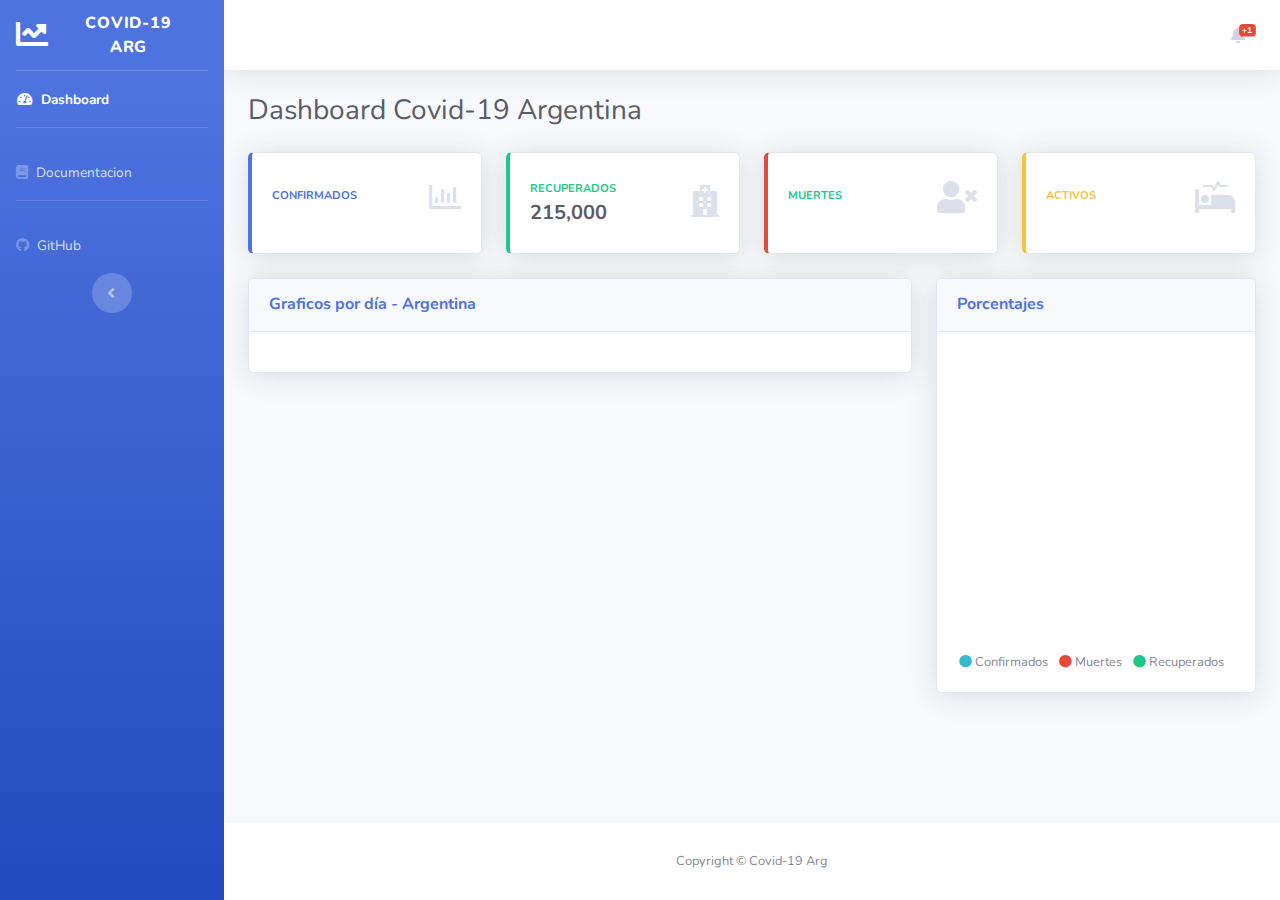
<file: GitPage/index.html>
<!DOCTYPE html>
<html lang="en">

<head>

  <meta charset="utf-8">
  <meta http-equiv="X-UA-Compatible" content="IE=edge">
  <meta name="viewport" content="width=device-width, initial-scale=1, shrink-to-fit=no">
  <meta name="description" content="">
  <meta name="author" content="">

  <title>Covid19 - Dashboard</title>

  <!-- Custom fonts for this template-->
  <link href="vendor/fontawesome-free/css/all.min.css" rel="stylesheet" type="text/css">
  <link
    href="https://fonts.googleapis.com/css?family=Nunito:200,200i,300,300i,400,400i,600,600i,700,700i,800,800i,900,900i"
    rel="stylesheet">

  <!-- Custom styles for this template-->
  <link href="css/sb-admin-2.min.css" rel="stylesheet">

</head>

<body id="page-top">

  <!-- Page Wrapper -->
  <div id="wrapper">

    <!-- Sidebar -->
    <ul class="navbar-nav bg-gradient-primary sidebar sidebar-dark accordion" id="accordionSidebar">

      <!-- Sidebar - Brand -->
      <a class="sidebar-brand d-flex align-items-center justify-content-center" href="index.html">
        <div class="sidebar-brand-icon">
          <i class="fas fa-chart-line"></i>
        </div>
        <div class="sidebar-brand-text mx-3">Covid-19 Arg</div>
      </a>

      <!-- Divider -->
      <hr class="sidebar-divider my-0">

      <!-- Nav Item - Dashboard -->
      <li class="nav-item active">
        <a class="nav-link" href="index.html">
          <i class="fas fa-fw fa-tachometer-alt"></i>
          <span>Dashboard </span></a>
      </li>

      <!-- Divider -->
      <hr class="sidebar-divider">

      <!-- Heading -->


      <!-- Nav Item - Pages Collapse Menu -->
      <li class="nav-item">
        <a class="nav-link" href="documentation.html">
          <i class="fas fa-book"></i>
          <span>Documentacion </span></a>
      </li>


     


     

      <!-- Divider -->
      <hr class="sidebar-divider d-none d-md-block">
      <!-- Nav Item - GitHub -->
      <li class="nav-item">
        <a class="nav-link" target="_blank" href="https://github.com/damianra/COVID19-ARG-API">
          <i class="fab fa-github"></i>
          <span>GitHub</span></a>
      </li>
      <!-- Sidebar Toggler (Sidebar) -->
      <div class="text-center d-none d-md-inline">
        <button class="rounded-circle border-0" id="sidebarToggle"></button>
      </div>

    </ul>
    <!-- End of Sidebar -->

    <!-- Content Wrapper -->
    <div id="content-wrapper" class="d-flex flex-column">

      <!-- Main Content -->
      <div id="content">

        <!-- Topbar -->
        <nav class="navbar navbar-expand navbar-light bg-white topbar mb-4 static-top shadow">

          <!-- Sidebar Toggle (Topbar) -->
          <button id="sidebarToggleTop" class="btn btn-link d-md-none rounded-circle mr-3">
            <i class="fa fa-bars"></i>
          </button>



          <!-- Topbar Navbar -->
          <ul class="navbar-nav ml-auto">

            <!-- Nav Item - Search Dropdown (Visible Only XS) -->
            <li class="nav-item dropdown no-arrow d-sm-none">
              <a class="nav-link dropdown-toggle" href="#" id="searchDropdown" role="button" data-toggle="dropdown"
                aria-haspopup="true" aria-expanded="false">
                <i class="fas fa-search fa-fw"></i>
              </a>
              <!-- Dropdown - Messages -->
              <div class="dropdown-menu dropdown-menu-right p-3 shadow animated--grow-in"
                aria-labelledby="searchDropdown">
                <form class="form-inline mr-auto w-100 navbar-search">
                  <div class="input-group">
                    <input type="text" class="form-control bg-light border-0 small" placeholder="Search for..."
                      aria-label="Search" aria-describedby="basic-addon2">
                    <div class="input-group-append">
                      <button class="btn btn-primary" type="button">
                        <i class="fas fa-search fa-sm"></i>
                      </button>
                    </div>
                  </div>
                </form>
              </div>
            </li>

            <!-- Nav Item - Alerts -->
            <li class="nav-item dropdown no-arrow mx-1">
              <a class="nav-link dropdown-toggle" href="#" id="alertsDropdown" role="button" data-toggle="dropdown"
                aria-haspopup="true" aria-expanded="false">
                <i class="fas fa-bell fa-fw"></i>
                <!-- Counter - Alerts -->
                <span class="badge badge-danger badge-counter">+1</span>
              </a>
              <!-- Dropdown - Alerts -->
              <div class="dropdown-list dropdown-menu dropdown-menu-right shadow animated--grow-in"
                aria-labelledby="alertsDropdown">
                <h6 class="dropdown-header">
                  Noticias
                </h6>
                </a>

                <a class="dropdown-item d-flex align-items-center" href="#">
                  <div class="mr-3">
                    <div class="icon-circle bg-warning">
                      <i class="fas fa-exclamation-triangle text-white"></i>
                    </div>
                  </div>
                  <div id="">
                    <div id="fechaNoticia" class="small text-gray-500"></div>
                    <p id="mensajeNoticia">
                    Spending Alert: We've noticed unusually high spending for your account.
                  </p>
                  </div>
                </a>
              </div>
            </li>
        </nav>
        <!-- End of Topbar -->

        <!-- Begin Page Content -->
        <div class="container-fluid">

          <!-- Page Heading -->
          <div class="d-sm-flex align-items-center justify-content-between mb-4">
            <h1 class="h3 mb-0 text-gray-800">Dashboard Covid-19 Argentina</h1>
          </div>

          <!-- Content Row -->
          <div class="row">

            <!-- Earnings (Monthly) Card Example -->
            <div class="col-xl-3 col-md-6 mb-4">
              <div class="card border-left-primary shadow h-100 py-2">
                <div class="card-body">
                  <div class="row no-gutters align-items-center">
                    <div class="col mr-2">
                      <div class="text-xs font-weight-bold text-primary text-uppercase mb-1">Confirmados</div>
                      <div id="confirmedLast" class="h5 mb-0 font-weight-bold text-gray-800"></div>
                    </div>
                    <div class="col-auto">
                      <i class="far fa-chart-bar fa-2x text-gray-300"></i>
                    </div>
                  </div>
                </div>
              </div>
            </div>

            <!-- Earnings (Monthly) Card Example -->
            <div class="col-xl-3 col-md-6 mb-4">
              <div class="card border-left-success shadow h-100 py-2">
                <div class="card-body">
                  <div class="row no-gutters align-items-center">
                    <div class="col mr-2">
                      <div class="text-xs font-weight-bold text-success text-uppercase mb-1">Recuperados</div>
                      <div id="recoveredLast" class="h5 mb-0 font-weight-bold text-gray-800">215,000</div>
                    </div>
                    <div class="col-auto">
                      <i class="fas fa-hospital fa-2x text-gray-300"></i>
                    </div>
                  </div>
                </div>
              </div>
            </div>

            <!-- Earnings (Monthly) Card Example -->
            <div class="col-xl-3 col-md-6 mb-4">
              <div class="card border-left-danger shadow h-100 py-2">
                <div class="card-body">
                  <div class="row no-gutters align-items-center">
                    <div class="col mr-2">
                      <div class="text-xs font-weight-bold text-success text-uppercase mb-1">Muertes</div>
                      <div id="deathsLast" class="h5 mb-0 font-weight-bold text-gray-800"></div>
                    </div>
                    <div class="col-auto">
                      <i class="fas fa-user-times fa-2x text-gray-300"></i>
                    </div>
                  </div>
                </div>
              </div>
            </div>
            <!-- Pending Requests Card Example -->
            <div class="col-xl-3 col-md-6 mb-4">
              <div class="card border-left-warning shadow h-100 py-2">
                <div class="card-body">
                  <div class="row no-gutters align-items-center">
                    <div class="col mr-2">
                      <div class="text-xs font-weight-bold text-warning text-uppercase mb-1">Activos</div>
                      <div id="activesLast" class="h5 mb-0 font-weight-bold text-gray-800"></div>
                    </div>
                    <div class="col-auto">
                      <i class="fas fa-procedures fa-2x text-gray-300"></i>
                    </div>
                  </div>
                </div>
              </div>
            </div>
          </div>

          <!-- Content Row -->

          <div class="row">

            <!-- Area Chart -->
            <div class="col-xl-8 col-lg-7">
              <div class="card shadow mb-4">
                <!-- Card Header - Dropdown -->
                <div class="card-header py-3 d-flex flex-row align-items-center justify-content-between">
                  <h6 class="m-0 font-weight-bold text-primary">Graficos por día - Argentina</h6>
                  <div class="dropdown no-arrow">
                   
                  
                  </div>
                </div>
                <!-- Card Body -->
                <div class="card-body">
                  <div >
                    <div id="plot"></div>
                  </div>
                </div>
              </div>
            </div>

            <!-- Pie Chart -->
            <div class="col-xl-4 col-lg-5">
              <div class="card shadow mb-4">
                <!-- Card Header - Dropdown -->
                <div class="card-header py-3 d-flex flex-row align-items-center justify-content-between">
                  <h6 class="m-0 font-weight-bold text-primary">Porcentajes</h6>
                  <div class="dropdown no-arrow">
                    <a class="dropdown-toggle" href="#" role="button" id="dropdownMenuLink" data-toggle="dropdown"
                      aria-haspopup="true" aria-expanded="false">
                  
                    </a>
                   
                  </div>
                </div>
                <!-- Card Body -->
                <div class="card-body">
                  <div class="chart-pie pt-4 pb-2">
                    <canvas id="myPieChart"></canvas>
                  </div>
                  <div class="mt-4 text-center small">
                    <span class="mr-2">
                      <i class="fas fa-circle text-info"></i> Confirmados
                    </span>
                    <span class="mr-2">
                      <i class="fas fa-circle text-danger"></i> Muertes
                    </span>
                    <span class="mr-2">
                      <i class="fas fa-circle text-success"></i> Recuperados
                    </span>
                  </div>
                </div>
              </div>
            </div>
          </div>

         

        </div>
        <!-- /.container-fluid -->

      </div>
      <!-- End of Main Content -->

      <!-- Footer -->
      <footer class="sticky-footer bg-white">
        <div class="container my-auto">
          <div class="copyright text-center my-auto">
            <span>Copyright &copy; Covid-19 Arg</span>
          </div>
        </div>
      </footer>
      <!-- End of Footer -->

    </div>
    <!-- End of Content Wrapper -->

  </div>
  <!-- End of Page Wrapper -->

  <!-- Scroll to Top Button-->
  <a class="scroll-to-top rounded" href="#page-top">
    <i class="fas fa-angle-up"></i>
  </a>

  <!-- Logout Modal-->
  <div class="modal fade" id="logoutModal" tabindex="-1" role="dialog" aria-labelledby="exampleModalLabel"
    aria-hidden="true">
    <div class="modal-dialog" role="document">
      <div class="modal-content">
        <div class="modal-header">
          <h5 class="modal-title" id="exampleModalLabel">Ready to Leave?</h5>
          <button class="close" type="button" data-dismiss="modal" aria-label="Close">
            <span aria-hidden="true">×</span>
          </button>
        </div>
        <div class="modal-body">Select "Logout" below if you are ready to end your current session.</div>
        <div class="modal-footer">
          <button class="btn btn-secondary" type="button" data-dismiss="modal">Cancel</button>
          <a class="btn btn-primary" href="login.html">Logout</a>
        </div>
      </div>
    </div>
  </div>
  <script src="js/data.js"></script>
  <script src="js/noticia.js"></script>
  <script src="js/resources/plotly-latest.min.js"></script>
  <script src="js/graphics.js"></script>
  

  <!-- Bootstrap core JavaScript-->
  <script src="vendor/jquery/jquery.min.js"></script>
  <script src="vendor/bootstrap/js/bootstrap.bundle.min.js"></script>

  <!-- Core plugin JavaScript-->
  <script src="vendor/jquery-easing/jquery.easing.min.js"></script>

  <!-- Custom scripts for all pages-->
  <script src="js/sb-admin-2.min.js"></script>

  <!-- Page level plugins -->
  <script src="vendor/chart.js/Chart.min.js"></script>

  <!-- Page level custom scripts -->
  <script src="js/demo/chart-area-demo.js"></script>
  <script src="js/demo/chart-pie-demo.js"></script>

</body>

</html>
</file>
